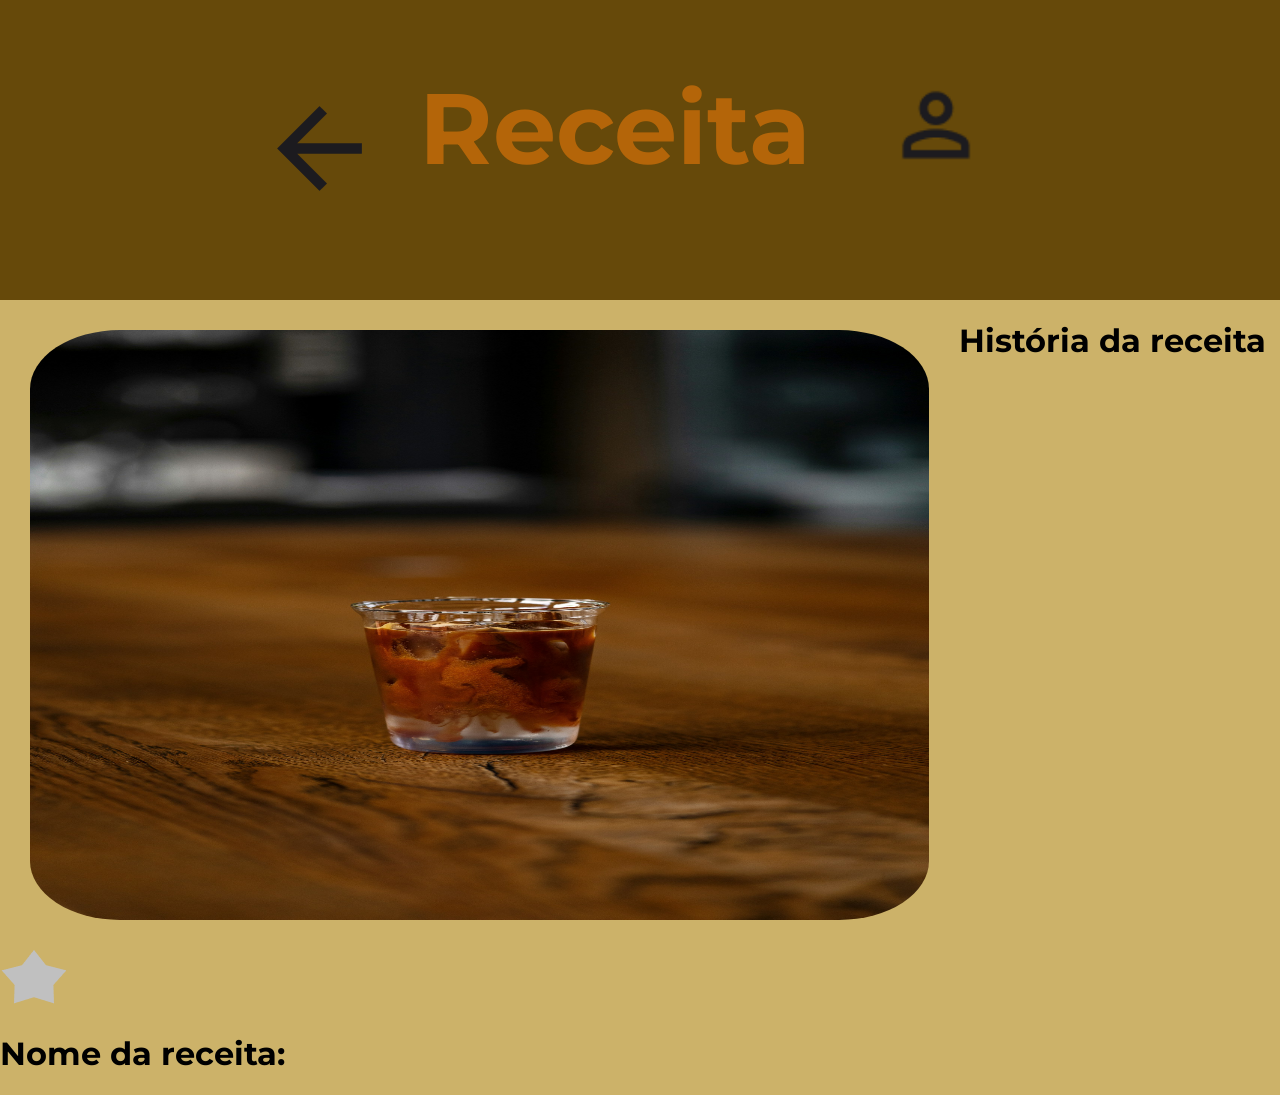
<file: receita/index.html>
<!DOCTYPE html>
<html lang="pt-BR"> <!--muda a lingua original/base-->
<head>
    <meta charset="UTF-8"> <!-- define a formatação do texto-->
    <meta name="viewport" content="width=device-width, initial-scale=1.0"> <!--lê o tamanho da tela-->
    <meta name="description" content="Este é um site dedicado para fãs de café e que gostam de história"> <!-- ="description" permite por texto de descrição do site-->
    <meta name="keywords" content="café, história, receitas, aconchegante"> <!--palavras relacionadas do site-->
    <link rel="icon" type="image/x-icon" href="/i"> <!--coisa de imagem/ rel="icon" permite adicionar um icone para aparecer na aba do navegador-->
    <link rel="stylesheet" href="style.css">
    <link rel="preconnect" href="https://fonts.googleapis.com">
    <link rel="preconnect" href="https://fonts.gstatic.com" crossorigin>
    <link href="https://fonts.googleapis.com/css2?family=Montserrat:ital,wght@0,100..900;1,100..900&display=swap" rel="stylesheet">

    <title>Prosa & Cafeina</title>
</head>
<body class="montserrat-regular">
    <div class="title">
        <a href="/inicio/index.html"><button class="botao"><img src="/assests/icons/arrow_back.png" alt="des"></button></a>
            <h1> Receita</h1>       
       <img class="perfil"   src="/assests/icons/perfil.png" alt="">
    </div>

    <div class = texto>
        <img class = foto src="/assests/imgs/Aiced.jpg" alt=""> 
        <h1 > História da receita </h1>
    </div>
        <div  class="button-poke button_card">

</div>
<div class = "EstrelaeNomedareceita">
    <script src="./script.js"></script>
    <h1> Nome da receita: </h1>
</div>
</body>
</file>
<file: receita/style.css>
body {
    align-content: center;
    justify-content: center;
    background-color: rgb(204, 178, 105);
    margin: 0px 0px;

}
.montserrat-regular {
  font-family: "Montserrat", sans-serif;
  font-optical-sizing: auto;
  font-weight: 400;
  font-style: normal;

}
.title{
    display: flex;
    text-align: center;
    font-size: 50px;
    color: rgba(187, 104, 10, 0.925);
    width: 100dvw; /* isso empurra*/
    background-color: rgb(102, 73, 10);
    display: flex;
    justify-content: center;
}
.titulo{
    justify-content: center;
    width: 100dvw;
  
}
.perfil{
    margin: 75px;
    display: flex;
    width: 100px;
    height: 100px;
    gap: 2000px;
}
.botao{
  border: 0px;
  background-color: rgba(127, 255, 212, 0);
  cursor: pointer;
  width: 200px;
  height: 300px;
  border-radius: 16px;
}
.buttom-poke{
    gap: 20px;
    display: flex;
    cursor: pointer;
}
.foto{
    width: 899px;
    border-radius: 10%;
    margin: 30px;
    height: 590px;
    display: flex;
}
.texto{
    display: flex;
    
    
}
.EstrelaeNomedareceita{
    display: flex;
}
</file>
